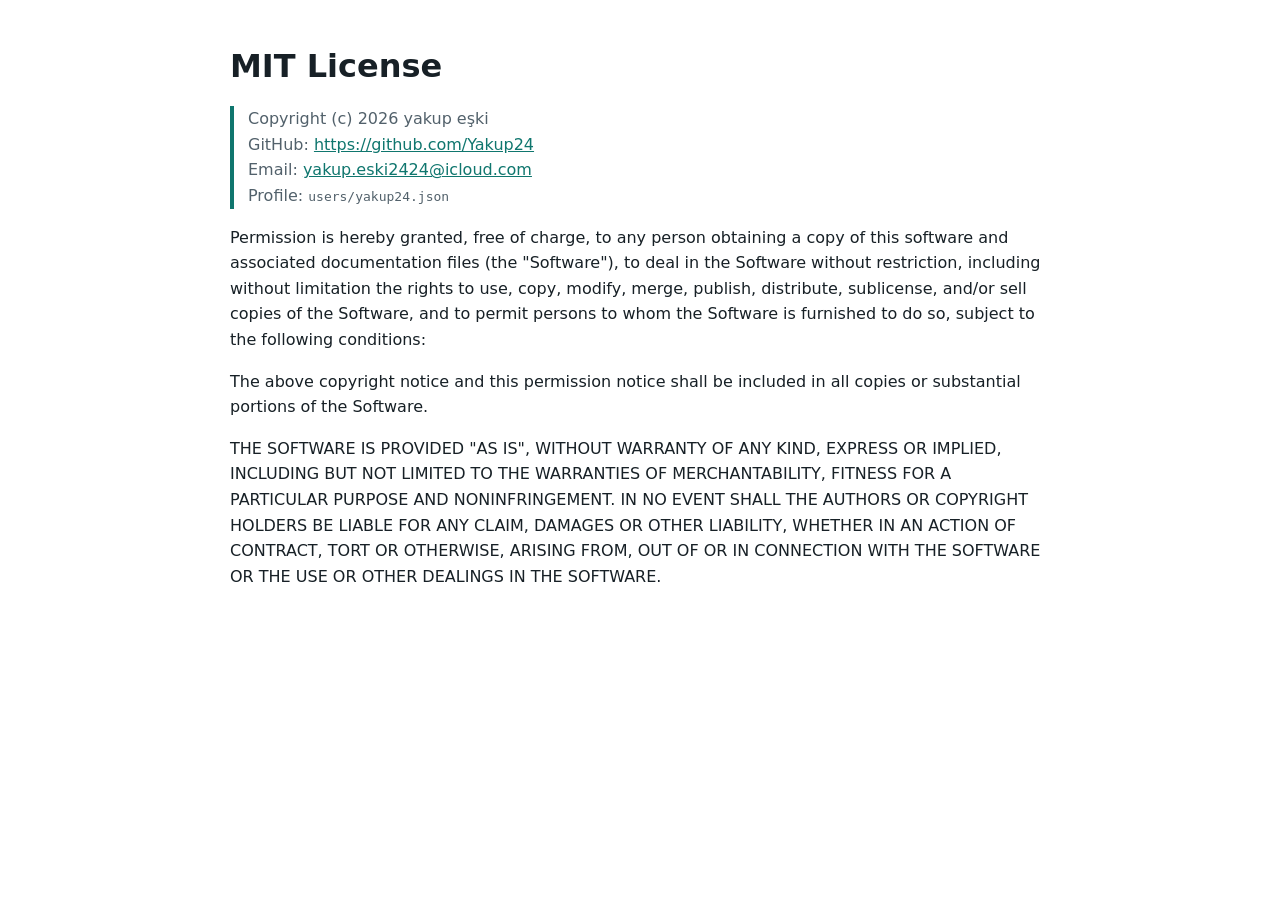
<file: LICENSE.html>
<!doctype html>
<html lang="tr">
  <head>
    <meta charset="utf-8" />
    <meta name="viewport" content="width=device-width, initial-scale=1" />
    <title>Kayra Enterprise Assistant - MIT License</title>
    <style>
      body {
        max-width: 820px;
        margin: 48px auto;
        padding: 0 20px;
        font-family: Inter, ui-sans-serif, system-ui, -apple-system, BlinkMacSystemFont, "Segoe UI", sans-serif;
        line-height: 1.6;
        color: #172026;
      }

      h1 {
        line-height: 1.15;
      }

      a {
        color: #0f766e;
      }

      .meta {
        border-left: 4px solid #0f766e;
        padding-left: 14px;
        color: #52616b;
      }
    </style>
  </head>
  <body>
    <h1>MIT License</h1>
    <p class="meta">
      Copyright (c) 2026 yakup eşki<br />
      GitHub: <a href="https://github.com/Yakup24">https://github.com/Yakup24</a><br />
      Email: <a href="mailto:yakup.eski2424@icloud.com">yakup.eski2424@icloud.com</a><br />
      Profile: <code>users/yakup24.json</code>
    </p>

    <p>
      Permission is hereby granted, free of charge, to any person obtaining a copy
      of this software and associated documentation files (the "Software"), to deal
      in the Software without restriction, including without limitation the rights
      to use, copy, modify, merge, publish, distribute, sublicense, and/or sell
      copies of the Software, and to permit persons to whom the Software is
      furnished to do so, subject to the following conditions:
    </p>

    <p>
      The above copyright notice and this permission notice shall be included in all
      copies or substantial portions of the Software.
    </p>

    <p>
      THE SOFTWARE IS PROVIDED "AS IS", WITHOUT WARRANTY OF ANY KIND, EXPRESS OR
      IMPLIED, INCLUDING BUT NOT LIMITED TO THE WARRANTIES OF MERCHANTABILITY,
      FITNESS FOR A PARTICULAR PURPOSE AND NONINFRINGEMENT. IN NO EVENT SHALL THE
      AUTHORS OR COPYRIGHT HOLDERS BE LIABLE FOR ANY CLAIM, DAMAGES OR OTHER
      LIABILITY, WHETHER IN AN ACTION OF CONTRACT, TORT OR OTHERWISE, ARISING FROM,
      OUT OF OR IN CONNECTION WITH THE SOFTWARE OR THE USE OR OTHER DEALINGS IN THE
      SOFTWARE.
    </p>
  </body>
</html>
</file>
